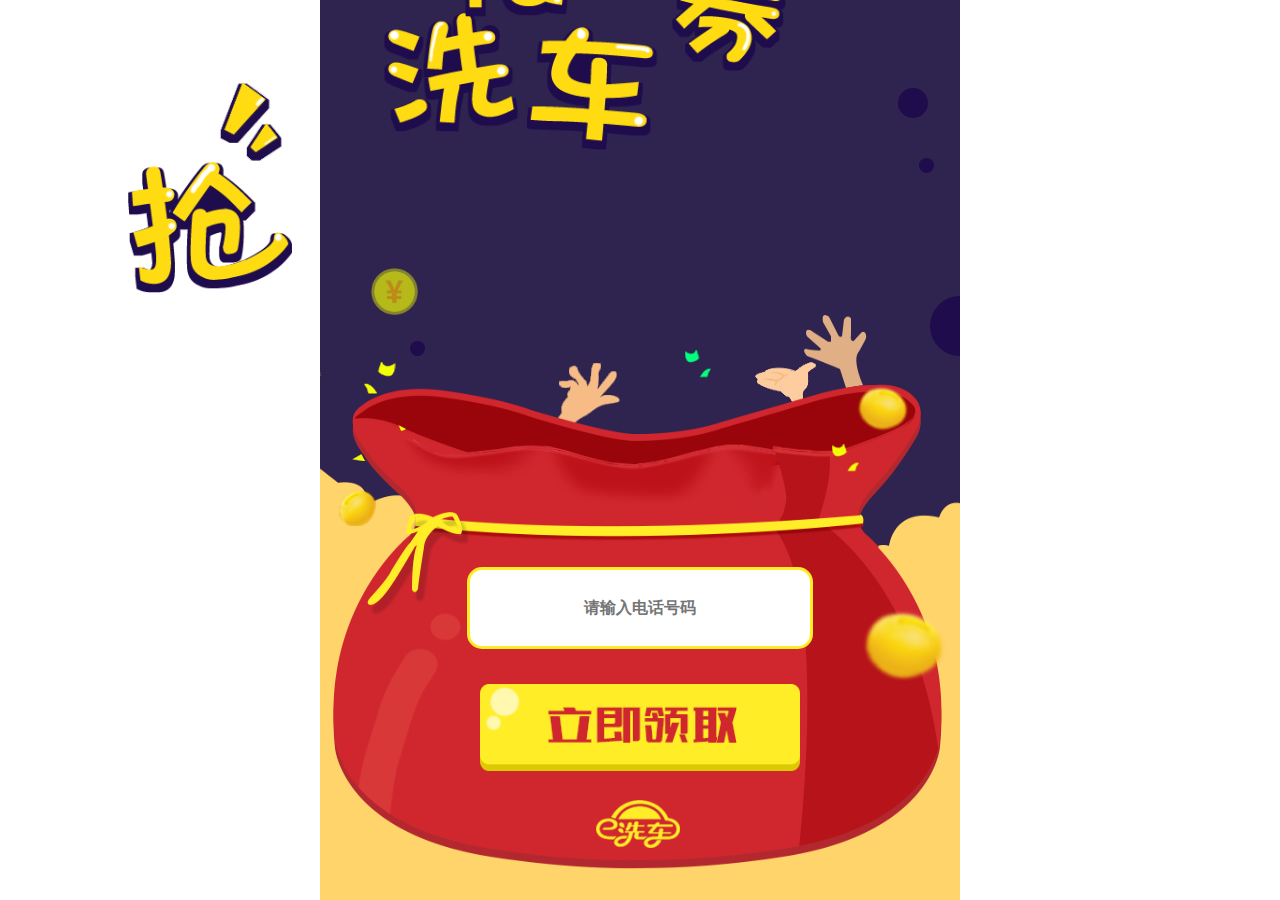
<file: 2015-5-8红包页面-v1/index.html>
<!DOCTYPE html>
<html style="height: 100%;">
<head>
	<meta charset="utf-8">
	<meta name="viewport" content="width=device-width,initial-scale=1, minimum-scale=1.0, maximum-scale=1, user-scalable=no,minimal-ui">
	<title></title>
	<link rel="stylesheet" type="text/css" href="css/master.css" />
	<script src="js/tween.js" ></script>
</head>
<body style="height: 100%;">
<div class="main">
		<div id="divSprite" class="sprite-wrapper">
			<img src="images/word-xi-img.png"    target="18" class="sprite-word-xi">
			<img src="images/word-che-img.png"   target="12" class="sprite-word-che">
			<img src="images/word-juan-img.png"  target="17" class="sprite-word-juan">
			<img src="images/word-xian-img.png"  target="56" class="sprite-word-xian">
			<img src="images/word-liang-img.png" target="56" class="sprite-word-liang">
			<img src="images/word-qiang-img.png" target="60" class="sprite-word-qiang">
			<img src="images/icon-img-qian.png"  class="sprite-word-qian-icon">
			
			<div class="icon-bk-radius-1"></div>
			<div class="icon-bk-radius-2"></div>
			<div class="icon-bk-radius-3"></div>
			<div class="icon-bk-radius-4"></div>
			<div class="icon-bk-radius-5"></div>
  </div>
		<div id="divMoney" class="money-wrapper">
			<img src="images/shelter-bj.png" class="money-img-shelter-bj">
			<img src="images/shelter-bj-qian.png" class="money-img-shelter-bj-qian">

			<img src="images/hua-icon-1.png" class="hua-icon-1">
			<img src="images/hua-icon-2.png" class="hua-icon-2">
			<img src="images/hua-icon-3.png" class="hua-icon-3">

			<img src="images/qianbao.png" target="13" class="img-qianbao pack">
			<img src="images/qianbao.png" target="22" class="img-qianbao-1 pack">
			<img src="images/qianbao.png" target="16" class="img-qianbao-2 pack">
			<img src="images/qianbao.png" target="17" class="img-qianbao-3 pack">
			<img src="images/money-02-icon.png" target="12" class="img-money-02-icon pack">
			<img src="images/money-01-icon.png" target="15" class="img-money-01-icon pack">
			<img src="images/money-01-icon.png" target="20" class="img-money-01-icon-1 pack">
			<img src="images/money-03-icon.png" target="20" class="img-money-03-icon pack">

			<img src="images/icon-img-dd1.png" class="icon-img-dd1">
			<img src="images/icon-img-dd4.png" class="icon-img-dd4">
			<img src="images/icon-img-dd5.png" class="icon-img-dd5">
			
			<div class="enter-input"><input type="tel" name="tel" value="" placeholder="请输入电话号码"></div>
			<div class="btn-input"><a href="#"><img alt="btn" src="images/lqhb-btn.png"></a></div>
		</div>
		<div id="divPrize" class="prize-wrapper">
			<img src="images/zjym-xf-hbj-img.png" class="money-img-zjym-xf-hbj-img">
			<img src="images/zjym-xf-qbj-img.png" class="money-img-zjym-xf-qbj-img">
			<div class="prize-main">
				<div class="prize-main-pop">
					<img src="images/zjym-xf-zj-bj-img.png" class="money-img-zjym-xf-zj-bj-img">
					<div class="h1"><span>20</span>元</div>
				</div>
			</div>
			<div class="get-text">恭喜你，抢到20元红包</div>
			<div class="explain-text">已放入您的e洗车账户,快分享给好友吧。</div>
			<div class="btn-input-xzExc"><a href="#"><img src="images/xzExc-btn.png"></a></div>
			
			<img src="images/icon-img-dd1.png" class="icon-img-dd1">
			<img src="images/icon-img-dd2.png" class="icon-img-dd2">
			<img src="images/icon-img-dd3.png" class="icon-img-dd3">
			
		</div>
</div>
</body>
<script type="text/javascript">
		var winWidth=window.innerWidth,winHeight=window.innerHeight;
		var divSprite=document.getElementById("divSprite");
		var spriteImgs=divSprite.getElementsByTagName("img");
		
		var divMoney=document.getElementById("divMoney");
		var packImgs=divMoney.getElementsByClassName("pack");
		window.onload=function(){
		
			var divSpritStyle=getComputedStyle(divSprite);
			var divMoneyStyle=getComputedStyle(divMoney);
			var divMoneyTop=divMoney.offsetTop;
			for(var i=0;i<spriteImgs.length-1;i++)
			{
				(function(i){	
					var time=i==5?1700:(i+1)*150;
					window.setTimeout(function(){
							var target=parseFloat(spriteImgs[i].attributes["target"].nodeValue)/100;
							if(i!=5)
							{
								animate(spriteImgs[i],{top:parseFloat(divSpritStyle["height"])*target},1000,["zfBounce","easeOut"],function(){
								});
							}
							else
							{
								animate(spriteImgs[i],{left:window.innerWidth*target},1500,["Elastic","easeOut"]);
							}
						},time);
				})(i);
			}
			
			for(var j=0;j<packImgs.length;j++)
			{
				(function(i){
					var time=Math.random()*1000+2200;
					var target=parseFloat(divMoneyStyle["height"])*parseFloat(packImgs[i].attributes["target"].nodeValue)/100;
					
					window.setTimeout(function(){
						animate(packImgs[i],{top:target},500,["zfLinear"]);
					
					},time);
				
				})(j);
				
			}
		}
		var aGetBonus=divMoney.getElementsByTagName("a")[0];
		var phoneNumber=document.getElementById("phoneNumber");
		divMoney.addEventListener("click",function(e){
			if(e.target.alt=="btn")
			{
				this.style["display"]="none";
				document.getElementById("divPrize").style.display="block"
				var prize=document.getElementsByClassName("prize-main-pop")[0];
				animate(prize,{top:0},500,["zfLinear"]);
			}
		
		});
</script>
</html>
</file>
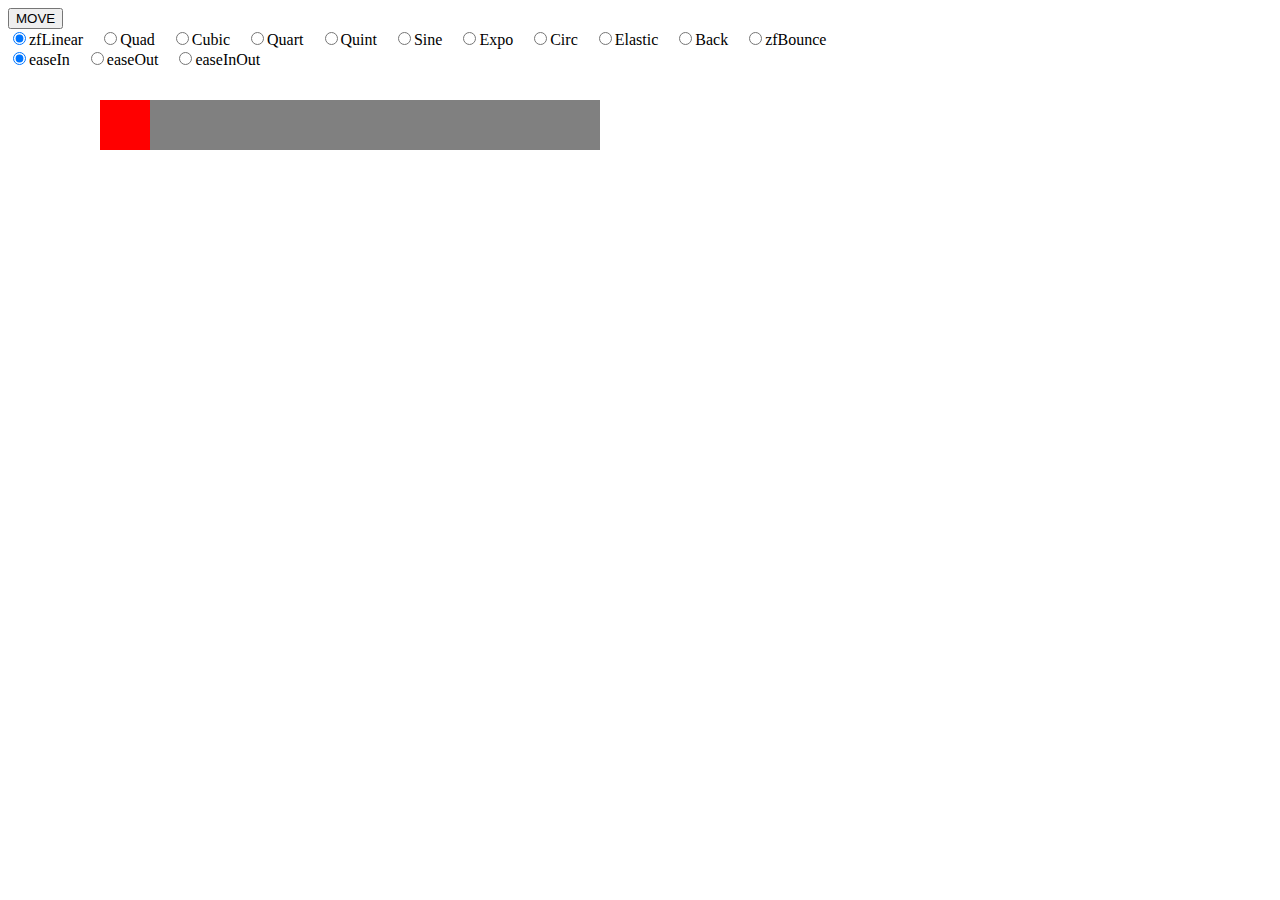
<file: tween动画/index.htm>
﻿<!DOCTYPE html>
<html>
<head>
    <meta charset="utf-8">
    <meta name="viewport" content="width=device-width,initial-scale=1,minimum-scale=1,maximum-scale=1,user-scalable=no" />
    <title>到</title>
    <script src="tween.js" type="text/javascript" charset="utf-8"></script>
	<style type="text/css">
		#div1{
			<!---webkit-animation:gogogo 0s infinite linear ;-->
		}
		@-webkit-keyframes gogogo {
			0%{			
				-webkit-transform: rotate(0deg);
			}
			25%{
				-webkit-transform: rotate(15deg);
			}
			50%{
				-webkit-transform: rotate(0deg);
			}
			75%{
				-webkit-transform: rotate(-15deg);
			}
			100%{
				-webkit-transform: rotate(0deg);
			}
		 
		 
		}
		 
		.loading{
		   border:5px solid black;
			border-radius:40px;
			width: 28px;
			height: 188px;
		   -webkit-animation:gogogo 2s infinite linear ;
			margin:100px;
		 
		}
	</style>
<body>
	<button id="btnMove"  value="MOVE"> MOVE</button>
	<div id="animateName">
		<input type="radio" name="aName" checked  value="zfLinear"/>zfLinear &nbsp;&nbsp;
		<input type="radio" name="aName"  value="Quad"/>Quad &nbsp;&nbsp;
		<input type="radio" name="aName"  value="Cubic"/>Cubic &nbsp;&nbsp;
		<input type="radio" name="aName"  value="Quart"/>Quart &nbsp;&nbsp;
		<input type="radio" name="aName"  value="Quint"/>Quint &nbsp;&nbsp;
		<input type="radio" name="aName"  value="Sine"/>Sine &nbsp;&nbsp;
		<input type="radio" name="aName"  value="Expo"/>Expo &nbsp;&nbsp;
		<input type="radio" name="aName"  value="Circ"/>Circ &nbsp;&nbsp;
		<input type="radio" name="aName"  value="Elastic"/>Elastic &nbsp;&nbsp;
		<input type="radio" name="aName"  value="Back"/>Back &nbsp;&nbsp;
		<input type="radio" name="aName"  value="zfBounce"/>zfBounce &nbsp;&nbsp;
	</div>
	<div id="animateType">
		<input type="radio" name="aType" checked value="easeIn"/>easeIn &nbsp;&nbsp;
		<input type="radio" name="aType"  value="easeOut"/>easeOut &nbsp;&nbsp;
		<input type="radio" name="aType"  value="easeInOut"/>easeInOut &nbsp;&nbsp;
	</div>
	<div id="div1" style="background:red;width:50px;height:50px;position:absolute;left:100px; top:100px;z-index:999"></div>
	<div id="div2" style="background:gray;width:500px;height:50px;position:absolute;left:100px; top:100px"></div>
</body>
	<script type="text/javascript">
	// zfLinear Quad Cubic Quart Quint Sine Expo Circ Elastic  Back zfBounce
		var div1=document.getElementById("div1");
		var btn=document.getElementById("btnMove");
		var aName=document.getElementsByName("aName");
		var aType=document.getElementsByName("aType");
		
		btn.addEventListener("click",function(){
			div1.style.left="100px";
			div1.style.top="100px";
			var aArr=[];
			for(var i=0;i<aName.length;i++)
			{	
				if(aName[i].checked)
				{
					aArr.push(aName[i].value);
					if(i!=0)
					{
						for(var j=0;j<aType.length;j++)
						{	
							if(aType[j].checked)
							{
								aArr.push(aType[j].value);
								break;
							}
						}
					}
					else
					{
						break;
					}
				}
			}
			console.log(aArr);
			animate(div1,{left:550,top:200},1500,aArr);
		},false);
    </script>
</html>
</file>
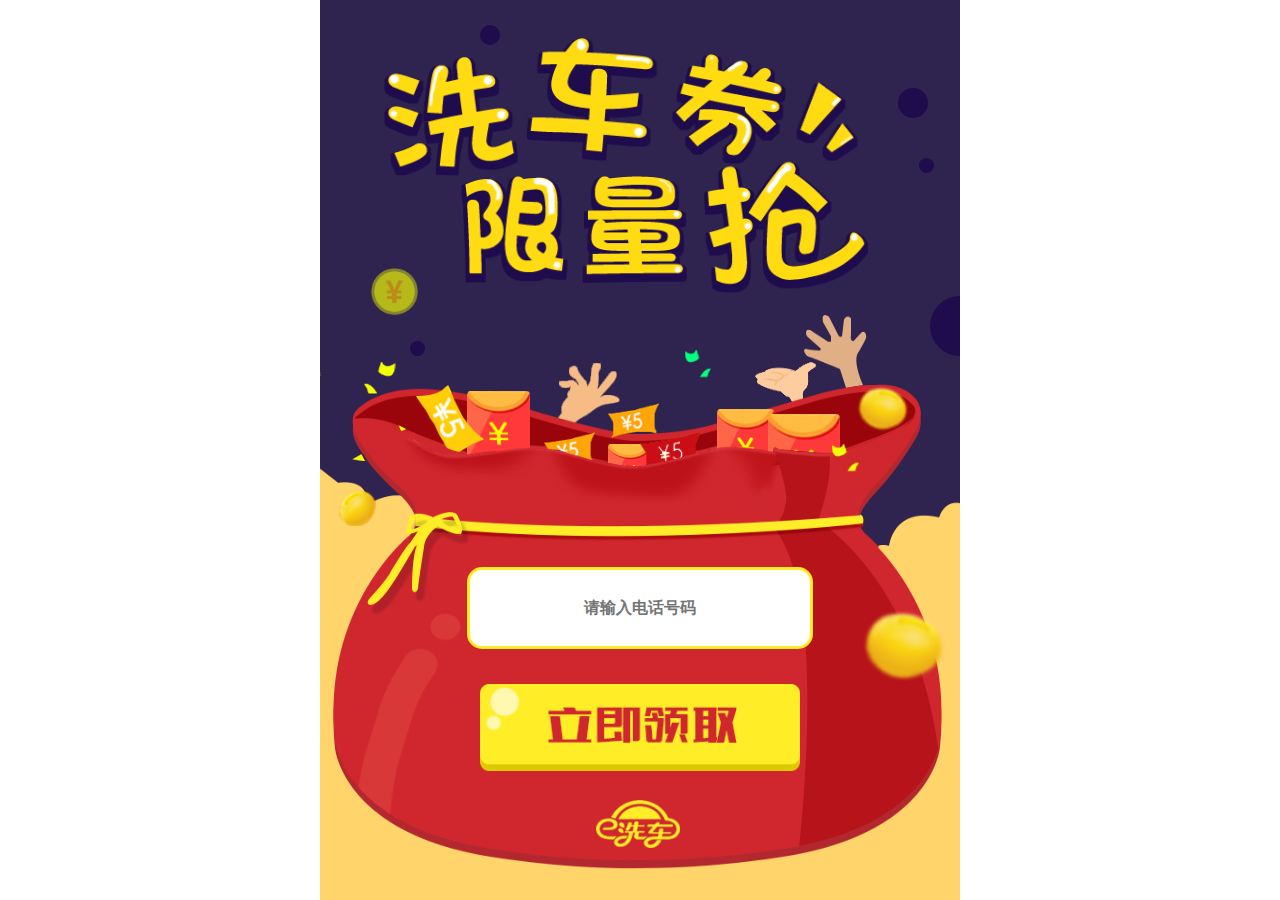
<file: 2015-5-8红包页面-v1/index1.html>
<!DOCTYPE html>
<html style="height: 100%;">
<head>
	<meta charset="utf-8">
	<meta name="viewport" content="width=device-width,initial-scale=1,minimum-scale=1,maximum-scale=1,user-scalable=no" />
	<title></title>
	<link rel="stylesheet" type="text/css" href="css/master1.css" />
	<script src="js/tween.js" ></script>
</head>
<body style="height: 100%;">
<div class="main">
		<div class="sprite-wrapper">
			<img src="images/word-xi-img.png"    target="18" class="sprite-word-xi">
			<img src="images/word-che-img.png"   target="12" class="sprite-word-che">
			<img src="images/word-juan-img.png"  target="17" class="sprite-word-juan">
			<img src="images/word-xian-img.png"  target="56" class="sprite-word-xian">
			<img src="images/word-liang-img.png" target="56" class="sprite-word-liang">
			<img src="images/word-qiang-img.png" target="60" class="sprite-word-qiang">
			<img src="images/icon-img-qian.png"  class="sprite-word-qian-icon">
			
			<div class="icon-bk-radius-1"></div>
			<div class="icon-bk-radius-2"></div>
			<div class="icon-bk-radius-3"></div>
			<div class="icon-bk-radius-4"></div>
			<div class="icon-bk-radius-5"></div>
  </div>
		<div class="money-wrapper">
			<img src="images/shelter-bj.png" class="money-img-shelter-bj">
			<img src="images/shelter-bj-qian.png" class="money-img-shelter-bj-qian">

			<img src="images/hua-icon-1.png" class="hua-icon-1">
			<img src="images/hua-icon-2.png" class="hua-icon-2">
			<img src="images/hua-icon-3.png" class="hua-icon-3">

			<img src="images/qianbao.png" class="img-qianbao">
			<img src="images/qianbao.png" class="img-qianbao-1">
			<img src="images/qianbao.png" class="img-qianbao-2">
			<img src="images/qianbao.png" class="img-qianbao-3">
			<img src="images/money-02-icon.png" class="img-money-02-icon">
			<img src="images/money-01-icon.png" class="img-money-01-icon">
			<img src="images/money-01-icon.png" class="img-money-01-icon-1">
			<img src="images/money-03-icon.png" class="img-money-03-icon">

			<img src="images/icon-img-dd1.png" class="icon-img-dd1">
			<img src="images/icon-img-dd4.png" class="icon-img-dd4">
			<img src="images/icon-img-dd5.png" class="icon-img-dd5">
			
			<div class="enter-input"><input type="tel" name="tel" value="" placeholder="请输入电话号码"></div>
			<div class="btn-input"><a href="#"><img src="images/lqhb-btn.png"></a></div>
		</div>
</div>
</body>
<script type="text/javascript">
		var winWidth=window.innerWidth,winHeight=window.innerHeight;
		var divSprite=document.getElementById("divSprite");
		var spriteImgs=divSprite.getElementsByTagName("img");
		
		var divMoney=document.getElementById("divMoney");
		var packImgs=divMoney.getElementsByClassName("pack");
		window.onload=function(){
		
			var divSpritStyle=getComputedStyle(divSprite);
			var divMoneyStyle=getComputedStyle(divMoney);
			var divMoneyTop=divMoney.offsetTop;
			for(var i=0;i<spriteImgs.length-1;i++)
			{
				(function(i){	
					var time=i==2?1700:(i+1)*150;
					window.setTimeout(function(){
							var target=parseFloat(spriteImgs[i].attributes["target"].nodeValue)/100;
							if(i!=2)
							{
								animate(spriteImgs[i],{top:parseFloat(divSpritStyle["height"])*target},1000,["zfBounce","easeOut"],function(){
								});
							}
							else
							{
								animate(spriteImgs[i],{left:parseFloat(divSpritStyle["height"])*target},1500,["Elastic","easeOut"]);
							}
						},time);
				})(i);
			}
			
			for(var j=0;j<packImgs.length;j++)
			{
				(function(i){
					var time=Math.random()*2000+2200;
					var target=parseFloat(divMoneyStyle["height"])*parseFloat(packImgs[i].attributes["target"].nodeValue)/100;
					
					window.setTimeout(function(){
						animate(packImgs[i],{top:target},500,["zfLinear"]);
					
					},time);
				
				})(j);
				
			}
		}
		var aGetBonus=divMoney.getElementsByTagName("a")[0];
		var phoneNumber=document.getElementById("phoneNumber");
		aGetBonus.addEventListener("click",function(e){
			alert(phoneNumber.value);
		
		});
</script>
</html>
</file>
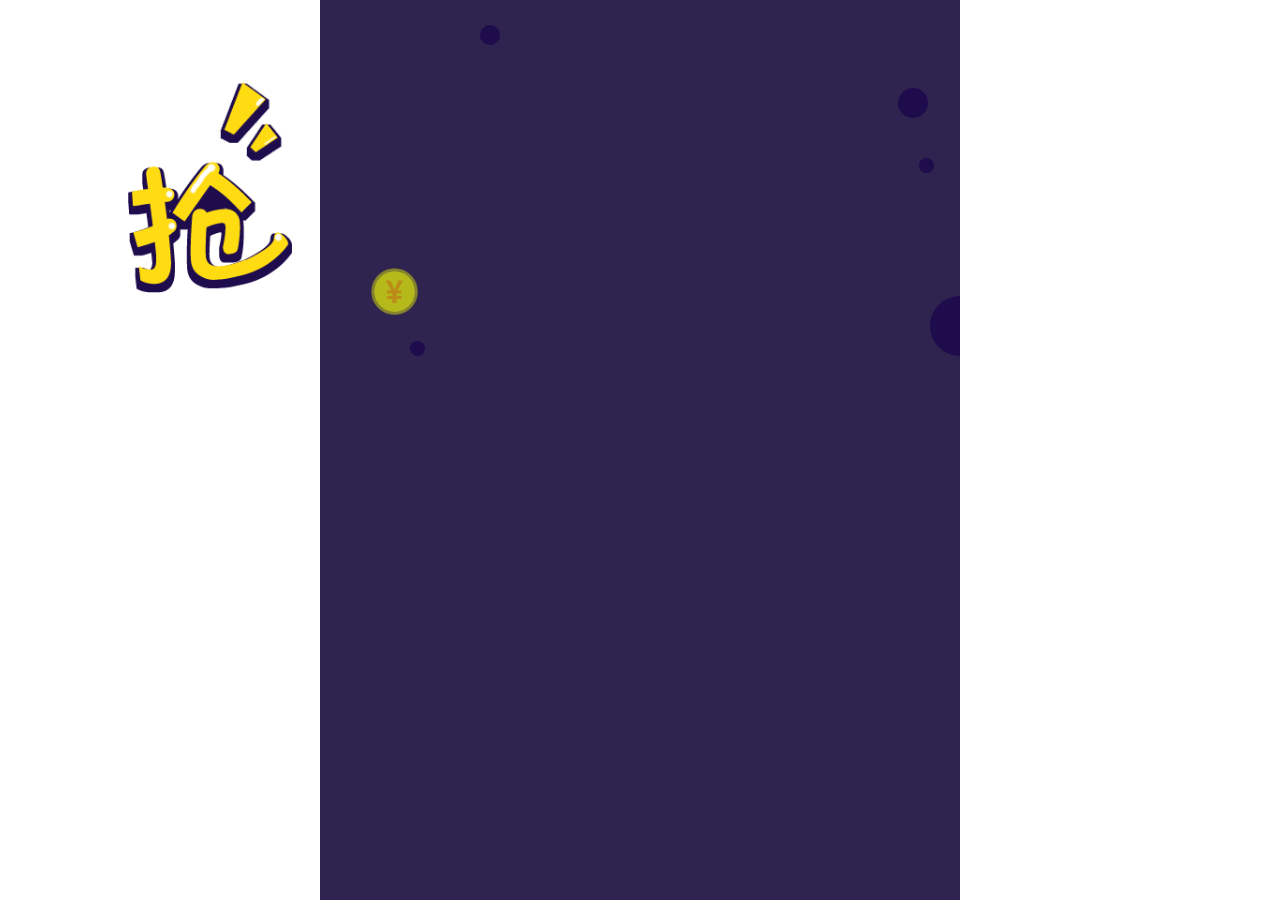
<file: 2015-5-8红包页面-v1/lqhb.html>
<!DOCTYPE html>
<html style="height: 100%;">
<head>
	<meta charset="utf-8">
	<meta name="viewport" content="width=device-width,initial-scale=1,minimum-scale=1,maximum-scale=1,user-scalable=no" />
	<title></title>
	<link rel="stylesheet" type="text/css" href="css/master.css" />
</head>
<body style="height: 100%;">
<div class="main">
		<div class="sprite-wrapper">
			<img src="images/word-xi-img.png" class="sprite-word-xi">
			<img src="images/word-che-img.png" class="sprite-word-che">
			
			<img src="images/word-juan-img.png" class="sprite-word-juan">
			<img src="images/word-xian-img.png" class="sprite-word-xian">
			<img src="images/word-liang-img.png" class="sprite-word-liang">
			<img src="images/word-qiang-img.png" class="sprite-word-qiang">
			<img src="images/icon-img-qian.png" class="sprite-word-qian-icon">

			<div class="icon-bk-radius-1"></div>
			<div class="icon-bk-radius-2"></div>
			<div class="icon-bk-radius-3"></div>
			<div class="icon-bk-radius-4"></div>
			<div class="icon-bk-radius-5"></div>
		</div>
		<div class="prize-wrapper">
			<img src="images/zjym-xf-hbj-img.png" class="money-img-zjym-xf-hbj-img">
			<img src="images/zjym-xf-qbj-img.png" class="money-img-zjym-xf-qbj-img">
			<div class="prize-main">
				<div class="prize-main-pop">
					<img src="images/zjym-xf-zj-bj-img.png" class="money-img-zjym-xf-zj-bj-img">
					<div class="h1"><span>20</span>元</div>
				</div>
			</div>
			<div class="get-text">恭喜你，抢到20元红包</div>
			<div class="explain-text">已放入您的e洗车账户,快分享给好友吧。</div>
			<div class="btn-input-xzExc"><a href="#"><img src="images/xzExc-btn.png"></a></div>
			
			<img src="images/icon-img-dd1.png" class="icon-img-dd1">
			<img src="images/icon-img-dd2.png" class="icon-img-dd2">
			<img src="images/icon-img-dd3.png" class="icon-img-dd3">
			
		</div>
</div>
</body>
</html>
</file>
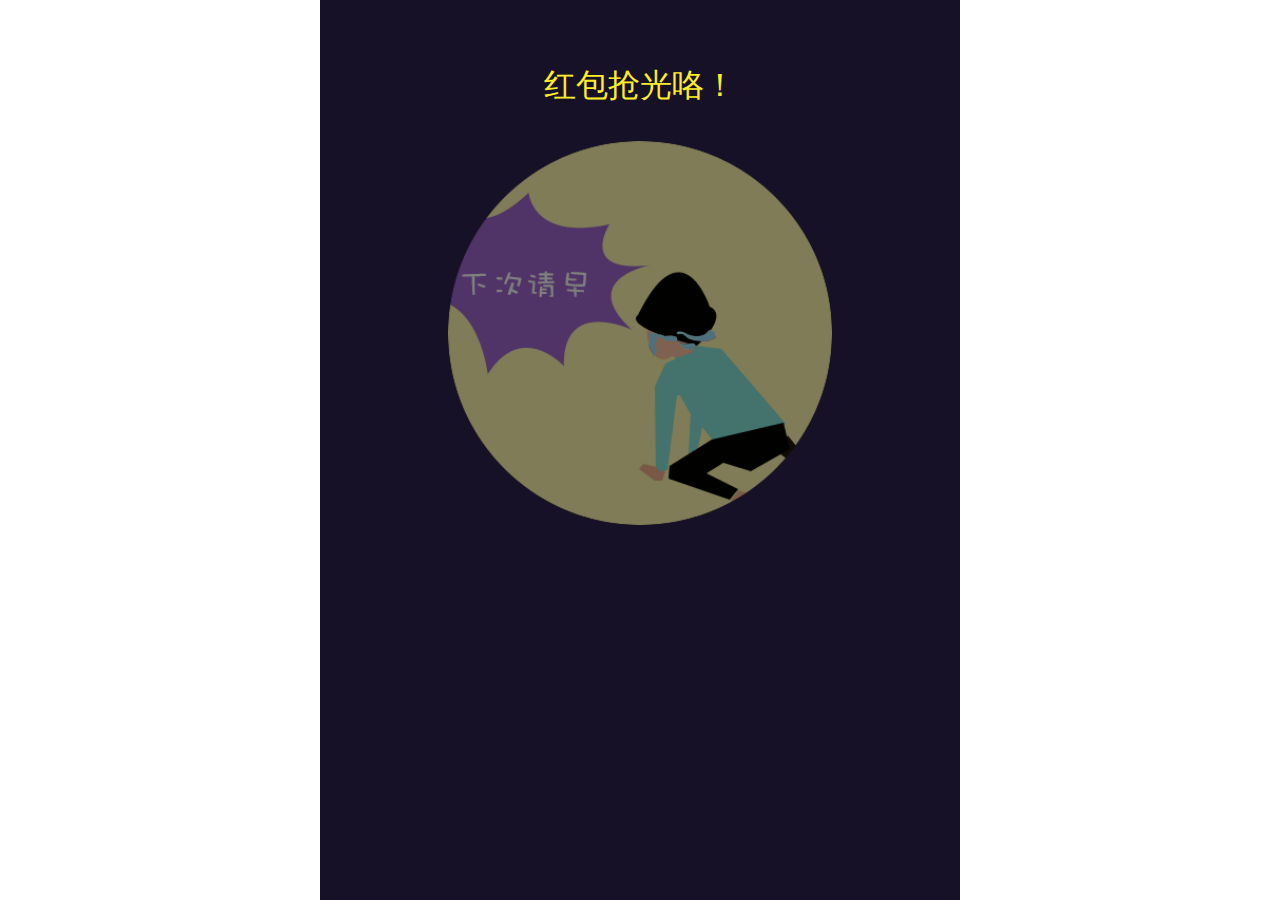
<file: 2015-5-8红包页面-v1/over.html>
<!DOCTYPE html>
<html style="height: 100%;">
<head>
	<meta charset="utf-8">
	<meta name="viewport" content="width=device-width,initial-scale=1,minimum-scale=1,maximum-scale=1,user-scalable=no" />
	<title></title>
	<link rel="stylesheet" type="text/css" href="css/master.css" />
</head>
<body style="height: 100%;">
<div class="main" style=" background:#171127;">
	<div class="ylg-hb-text">红包抢光咯！</div>
	<div class="ylg-hb-img-2"></div>
</div>
</body>
</html>
</file>
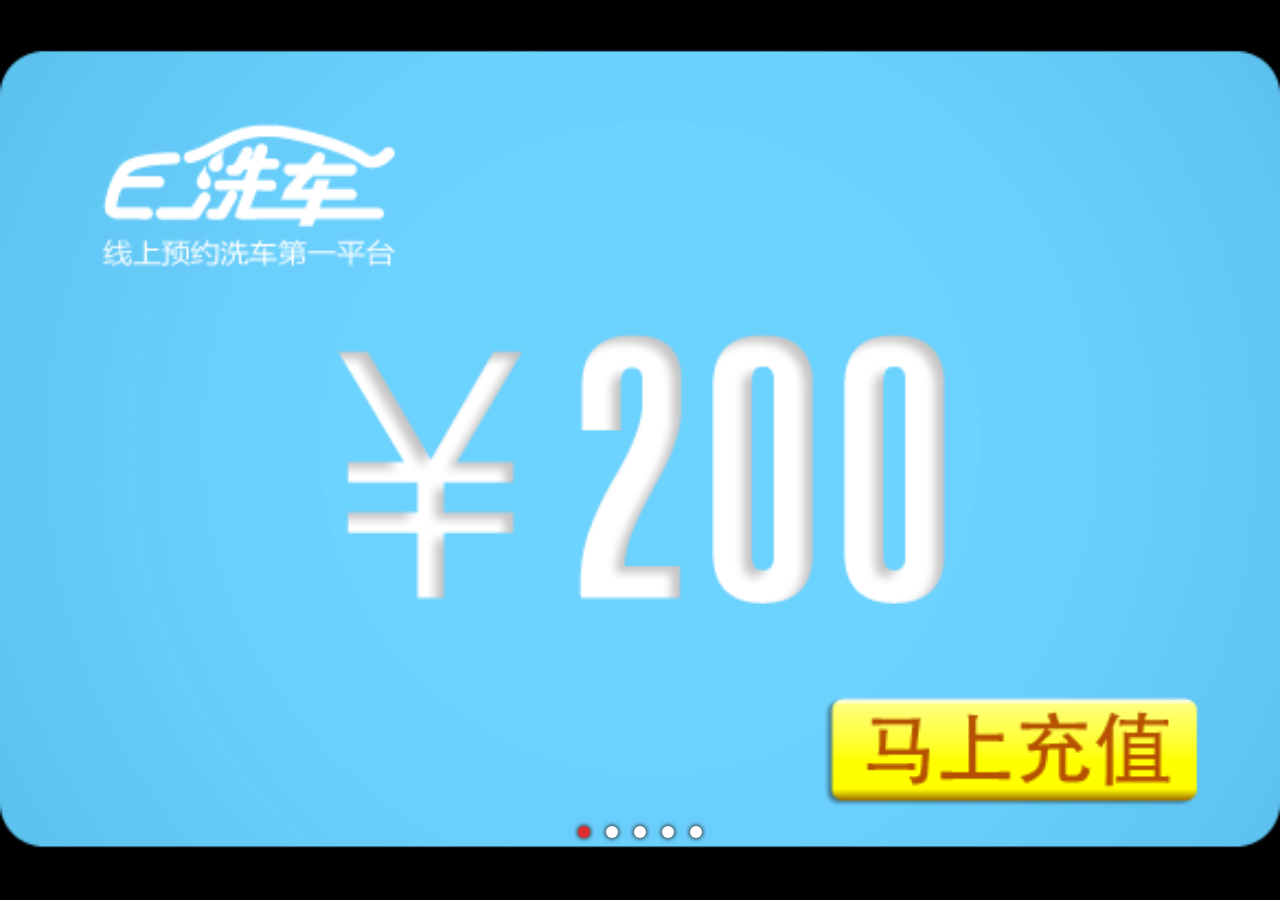
<file: slide/dmtp - 副本.htm>
﻿<!DOCTYPE html>
<html>
	<head>
		<meta charset="utf-8">
		<meta name="viewport" content="width=device-width,initial-scale=1,minimum-scale=1,maximum-scale=1,user-scalable=no" />
		<title>店面简图</title>
		<link rel="stylesheet" type="text/css" href="slide.css">
	</head>

	<body>
		<!--<div class="slide" id="hotSlide">
			<div class="slide-main" id="mainContent">
				<div class="slide-img">
					<img src="images/1.png" />
				</div>
				<div class="slide-img">
					<img src="images/2.png" />
				</div>
				<div class="slide-img">
					<img src="images/3.png" />
				</div>
				<div class="slide-img">
					<img src="images/4.png" />
				</div>

			</div>
			<div id="get-item">
				<a class="cur" href="javascript:;"></a><a
					href="javascript:;"></a> <a
					href="javascript:;"></a> <a  href="javascript:;"></a>
			</div>
		</div>
		-->
	</body>
	<script type="text/javascript" charset="utf-8" src="slide.js" ></script>
	<script type="text/javascript" charset="utf-8">
		var imgUrl=["images/1.png","images/2.png","images/3.png","images/4.png","images/5.jpg"];
		hotSlide.newClass(imgUrl);//添加参数后会自动生成DOM节点，不输入参数则需要手写html代码
		document.body.addEventListener("click",function(){alert("body");});
	</script>
</html>
</file>
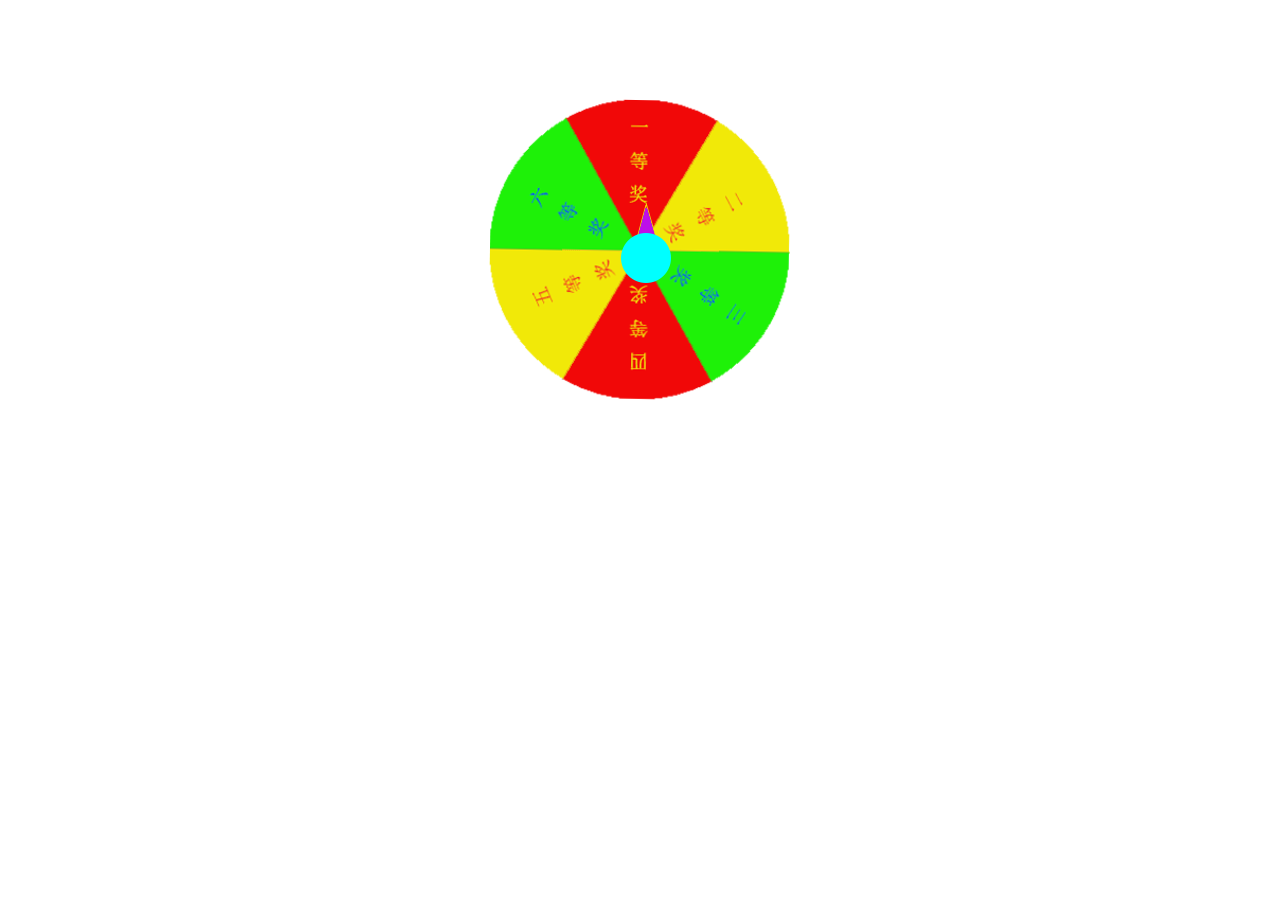
<file: turnTableDemo/demo1.html>
﻿<!DOCTYPE html>
<html>
<head>
    <meta charset="utf-8">
    <meta name="viewport" content="width=device-width,initial-scale=1,minimum-scale=1,maximum-scale=1,user-scalable=no" />
    <title>抽奖页面1</title>
	<link rel="stylesheet" type="text/css" href="turnTable.css" />
</head>
<body>
	
	<div id="divZp" >
	<!--	<div id="divZ" style="width:40px;height:40px;background:url(table_pointer.png)no-repeat;">	</div>-->
		<a href="javascript:;" ></a>
		<img  src="table6.png" alt=" " />
	</div>
		
</body>
	<script src="turnTable.js" ></script>
	<script>
		var chanceArr=[1,2,3,4,10,80];  // 区域中奖概率百分比。(此时值表达的含义为：六个区域，第一个区域1%，第二个区域%2。。。第6个区域80%)
		var offset=30;					// 转盘便宜量(此时值表达的含义为：将转盘旋转30°，第一区域左边线与12点位置重合)
		function callback(index){		// 回调函数，参数为转盘停止后的区域，默认从1开始。
			alert(index+1+"等奖");
		}
		turnTable.newClass(chanceArr,offset,callback);
	</script>
</html>
</file>
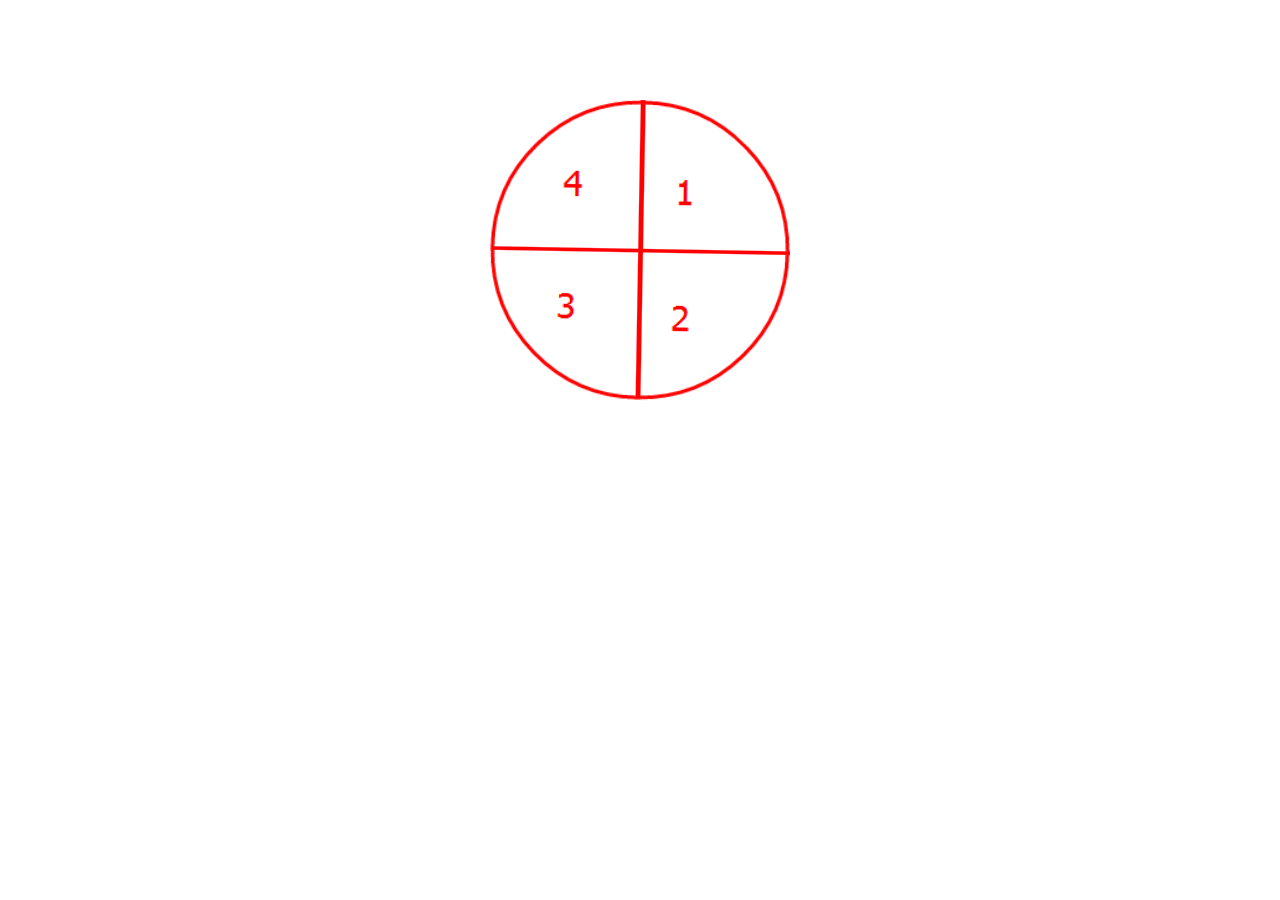
<file: turnTableDemo/demo2.htm>
﻿<!DOCTYPE html>
<html>
<head>
    <meta charset="utf-8">
    <meta name="viewport" content="width=device-width,initial-scale=1,minimum-scale=1,maximum-scale=1,user-scalable=no" />
    <title>抽奖页面2</title>
	<link rel="stylesheet" type="text/css" href="turnTable.css" />
</head>
<body>
	
	<div id="divZp" >
		<img  src="table4.png" alt=" " />
	</div>
	
</body>
	<script src="turnTable.js" ></script>
	<script>
		var chanceArr=[1,4,5,90];  		// 设置区域模块与区域中奖概率百分比。(此时值表达的含义为：六个区域，选中第一个区域概率为1%，选中第二个区域%4。。。选中第4个区域90%)
		var offset=0;					// 转盘便宜量(此时值表达的含义为：将转盘旋转0°，第一区域左边线与12点位置重合)
		function callback(index){		// 回调函数，参数为转盘停止后的区域，默认从1开始。
			alert("选中第"+(index+1)+"区域");
		}
		turnTable.newClass(chanceArr,offset,callback);
	</script>
</html>
</file>
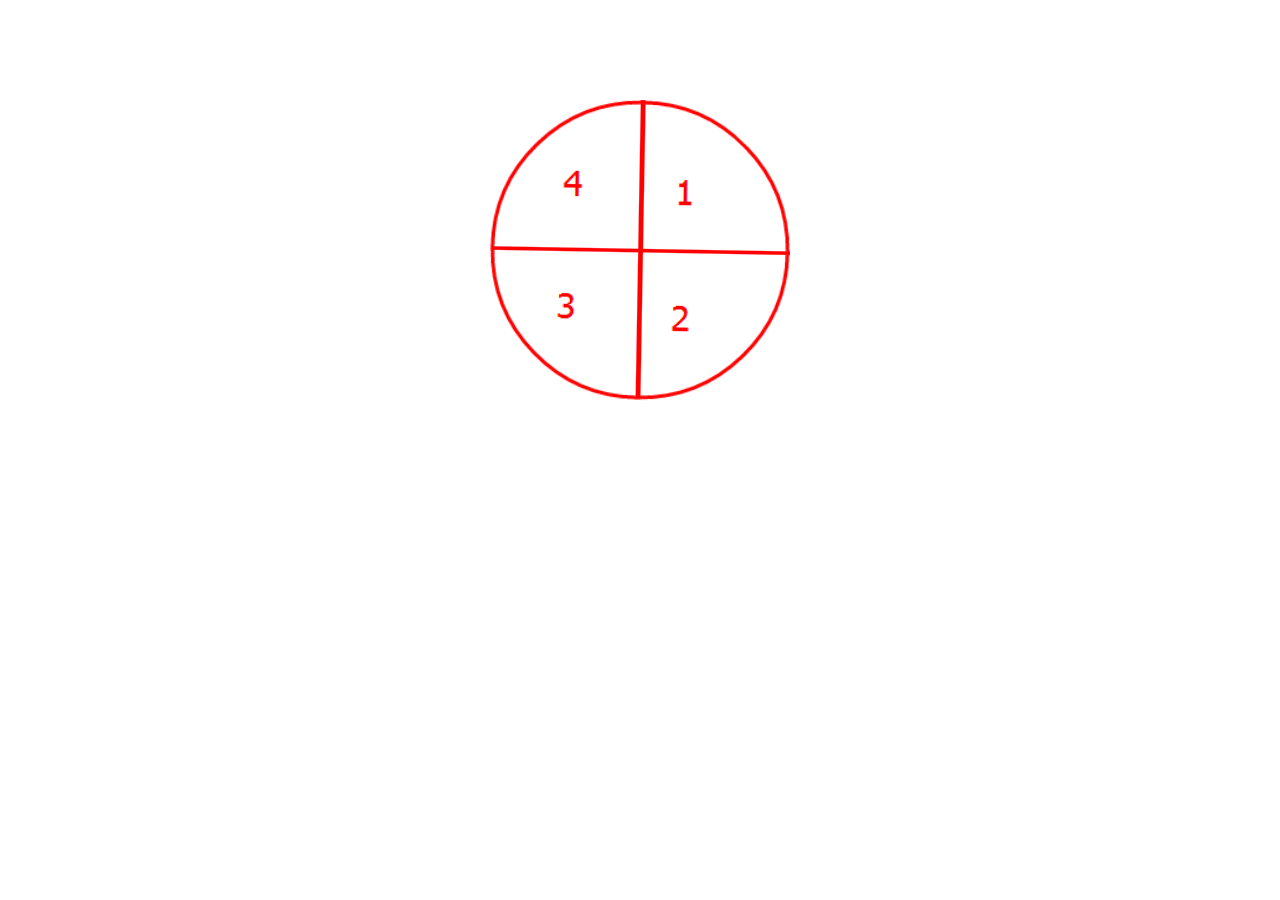
<file: 抽奖/demo2.htm>
﻿<!DOCTYPE html>
<html>
<head>
    <meta charset="utf-8">
    <meta name="viewport" content="width=device-width,initial-scale=1,minimum-scale=1,maximum-scale=1,user-scalable=no" />
    <title>抽奖页面2</title>
	<link rel="stylesheet" type="text/css" href="turnTable.css" />
</head>
<body>
	
	<div id="divZp" >
		<img  src="table4.png" alt=" " />
	</div>
	
</body>
	<script src="turnTable.js" ></script>
	<script>
		var chanceArr=[1,4,5,90];  		// 设置区域模块与各区域中奖概率百分比。(此时值表达的含义为：六个区域，选中第一个区域概率为1%，选中第二个区域%4。。。选中第4个区域90%)
		var offset=0;					// 转盘便宜量(此时值表达的含义为：将转盘旋转0°，第一区域左边线与12点位置重合)
		function callback(index){		// 回调函数，参数为转盘停止后的区域，默认从1开始。
			alert("选中第"+(index+1)+"区域");
		}
		turnTable.newClass(chanceArr,offset,callback);
	</script>
</html>
</file>
<file: 2015-5-8红包页面-v1/css/master.css>
*{margin:0; padding:0;}
body{-webkit-user-select: none; font-family:'微软雅黑';}
.main{width: 100%; min-width: 304px; max-width: 640px; height: 100%; margin: auto; background: #2f234f; display: block;}
.sprite-wrapper{width:100%;height:35%; position:relative;}
.sprite-word-xi{position: absolute;top: -38%;height: 38%;left:10%;display: block;z-index:5;}
.sprite-word-che{position: absolute;top:-39%;height: 39%;left:32%;display: block;z-index:5;}
.sprite-word-juan{position: absolute;top:-35%;height:35%;left:55%;display: block;z-index:5;}
.sprite-word-xian{position: absolute;top: -34%;height: 34%;left:22%;display: block;z-index:5;}
.sprite-word-liang{position: absolute;top: -34%;height: 34%;left:41%;display: block;z-index:5;}
.sprite-word-qiang{position: absolute;top: 26%;height: 67%;left:-30%;display: block;z-index:5;}
.sprite-word-qian-icon{position: absolute;bottom: 0%;height: 15%;left:8%;display: block;z-index:7;}
/*背景圆点*/
.icon-bk-radius-1{position: absolute;top: 8%;left: 25%;-webkit-border-radius: 50%;width:20px;height:20px;background: #1e0c4d; z-index:2;}
.icon-bk-radius-2{position: absolute;top: 28%;right: 5%;-webkit-border-radius: 50%;width:30px;height:30px;background: #1e0c4d; z-index:2;}
.icon-bk-radius-3{position: absolute;top: 50%;right: 4%;-webkit-border-radius: 50%;width:15px;height:15px;background: #1e0c4d; z-index:2;}
.icon-bk-radius-4{position: absolute;bottom:-13%;left: 14%;-webkit-border-radius: 50%;width:15px;height:15px;background: #1e0c4d; z-index:2;}
.icon-bk-radius-5{position: absolute;bottom:-13%;right: 0%;-webkit-border-radius: 60px 0 0 60px;width:30px;height:60px;background: #1e0c4d; z-index:2;}
.money-wrapper{width:100%;height:65%; position:relative;}
.money-img-shelter-bj{position: absolute;bottom: 0%; width:100%;height: 100%;left:0%;display: block; z-index:1;}
.money-img-shelter-bj-qian{position: absolute;bottom: 0%; width:100%;height: 90%;left:0%;display: block; z-index:39;}
.hua-icon-1{position: absolute;top: 8%; height:17%;left:5%;display: block; z-index:40;}
.hua-icon-2{position: absolute;top: 6%; height:5%;left:57%;display: block; z-index:40;}
.hua-icon-3{position: absolute;top: 22%; height:5%;left:80%;display: block; z-index:40;}
.img-qianbao{position: absolute;top: 13%; height:13%;left:23%;display: block; z-index:21;}
.img-qianbao-1{position: absolute;top: 22%; height:9%;left:45%;display: block; z-index:21;}
.img-qianbao-2{position: absolute;top: 16%; height:12%;left:62%;display: block; z-index:21;}
.img-qianbao-3{position: absolute;top: 17%; height:15%;left:70%;display: block; z-index:21;}
.img-money-02-icon{position: absolute;top:12%; height:13%;left:15%;display: block; z-index:22;}
.img-money-01-icon{position: absolute;top:15%; height:6%;left:45%;display: block; z-index:22;}
.img-money-01-icon-1{position: absolute;top:20%; height:6%;left:35%;display: block; z-index:22;}
.img-money-03-icon{position: absolute;top:20%; height:7%;left:50%;display: block; z-index:22;}
.pack{top:-70%;}
.icon-img-dd1{position: absolute;top:30%; height:6%;left:3%;display: block; z-index:41;}
.icon-img-dd4{position: absolute;top:12%; height:8%;right:8%;display: block; z-index:41;}
.icon-img-dd5{position: absolute;top:50%; height:13%;right:2%;display: block; z-index:41;}
.enter-input{position: absolute;top: 43%; width:100%; height:13%;left:0%;display: block; z-index:50; display:block; text-align:center;}
.enter-input input{margin:auto; padding:0; width:53%; height:100%; line-height:100%; border:3px solid #ffed27;outline:none;-webkit-border-radius:15px; background:#fff; font-size:1em; font-weight:bold; color:#999; text-align:center;}
.btn-input{position: absolute;top: 63%; width:100%; height:15%;left:0%;display: block; z-index:50; display:block; text-align:center;}
.btn-input img{height:100%;}
/*恭喜你中奖*/
.prize-wrapper{display:none;width:100%;height:65%; position:relative;}
.money-img-zjym-xf-hbj-img{position: absolute;bottom: 3%; width:95%;height: 100%;left:2%;display: block; z-index:1;}
.money-img-zjym-xf-qbj-img{position: absolute;bottom:3%; width:88.5%;height: 61.5%;left:6%;display: block; z-index:39;}
.prize-main{position: absolute;top:6%; width:94%;height:94%;left:6%;display: block; z-index:10;}
.prize-main-pop{position:relative; width:100%; height:100%;top:45%;}
.prize-main-pop .money-img-zjym-xf-zj-bj-img{width:90%; position:absolute; top:0%;}
.prize-main-pop .h1{position:absolute; top:8%; z-index:11; width:100%; text-align:center; font-size:2em;color:#b7131b; font-family:Arial, Helvetica, sans-serif;}
.prize-main-pop .h1 span{font-size:3em; color:#b7131b; font-family:Arial, Helvetica, sans-serif; margin-right:5px;}
.get-text{position:absolute; top:55%; z-index:40; width:100%; text-align:center; font-size:1.5em; color:#ffed27;}
.explain-text{position:absolute; top:65%; z-index:40; width:100%; text-align:center; font-size:0.8em; color:#fff;}
.btn-input-xzExc{position: absolute;top: 75%; width:100%; height:15%;left:0%;display: block; z-index:50; display:block; text-align:center;}
.btn-input-xzExc img{height:100%;}
.prize-wrapper .icon-img-dd1{position: absolute;top:30%; height:6%;left:5%;display: block; z-index:41;}
.prize-wrapper .icon-img-dd2{position: absolute;top:25%; height:5%;right:5%;display: block; z-index:41;}
.prize-wrapper .icon-img-dd3{position: absolute;top:40%; height:13%;right:7%;display: block; z-index:41;}
/*已经领过红包*/
.ylg-hb-text{width:100%; font-size:2em; text-align:center; color:#ffed27;padding-top:10%;}
.ylg-hb-img-1{width:100%; height:50%;background-image: url(../images/img-1.png);background-repeat: no-repeat;background-position: center center;display: block; background-size:60%;}
.btn-input-fxghy{width:100%; height:10%;display: block; z-index:50; display:block; text-align:center;}
.btn-input-fxghy img{height:100%;}
/*活动结束*/
.ylg-hb-img-2{width:100%; height:50%;background-image: url(../images/img-2.png);background-repeat: no-repeat;background-position: center center;display: block; background-size:60%;}
</file>
<file: 2015-5-8红包页面-v1/css/master1.css>
*{margin:0; padding:0;}
body{-webkit-user-select: none; font-family:'微软雅黑';}
.main{width: 100%; min-width: 304px; max-width: 640px; height: 100%; margin: auto; background: #2f234f; display: block;}
.sprite-wrapper{width:100%;height:35%; position:relative;}
.sprite-word-xi{position: absolute;top: 18%;height: 38%;left:10%;display: block;z-index:5;}
.sprite-word-che{position: absolute;top: 12%;height: 39%;left:32%;display: block;z-index:5;}
.sprite-word-juan{position: absolute;top:17%;height:35%;left:55%;display: block;z-index:5;}
.sprite-word-xian{position: absolute;top: 56%;height: 34%;left:22%;display: block;z-index:5;}
.sprite-word-liang{position: absolute;top: 56%;height: 34%;left:41%;display: block;z-index:5;}
.sprite-word-qiang{position: absolute;top: 26%;height: 67%;left:60%;display: block;z-index:5;}
.sprite-word-qian-icon{position: absolute;bottom: 0%;height: 15%;left:8%;display: block;z-index:7;}
/*背景圆点*/
.icon-bk-radius-1{position: absolute;top: 8%;left: 25%;-webkit-border-radius: 50%;width:20px;height:20px;background: #1e0c4d; z-index:2;}
.icon-bk-radius-2{position: absolute;top: 28%;right: 5%;-webkit-border-radius: 50%;width:30px;height:30px;background: #1e0c4d; z-index:2;}
.icon-bk-radius-3{position: absolute;top: 50%;right: 4%;-webkit-border-radius: 50%;width:15px;height:15px;background: #1e0c4d; z-index:2;}
.icon-bk-radius-4{position: absolute;bottom:-13%;left: 14%;-webkit-border-radius: 50%;width:15px;height:15px;background: #1e0c4d; z-index:2;}
.icon-bk-radius-5{position: absolute;bottom:-13%;right: 0%;-webkit-border-radius: 60px 0 0 60px;width:30px;height:60px;background: #1e0c4d; z-index:2;}
.money-wrapper{width:100%;height:65%; position:relative;}
.money-img-shelter-bj{position: absolute;bottom: 0%; width:100%;height: 100%;left:0%;display: block; z-index:1;}
.money-img-shelter-bj-qian{position: absolute;bottom: 0%; width:100%;height: 90%;left:0%;display: block; z-index:39;}
.hua-icon-1{position: absolute;top: 8%; height:17%;left:5%;display: block; z-index:40;}
.hua-icon-2{position: absolute;top: 6%; height:5%;left:57%;display: block; z-index:40;}
.hua-icon-3{position: absolute;top: 22%; height:5%;left:80%;display: block; z-index:40;}
.img-qianbao{position: absolute;top: 13%; height:13%;left:23%;display: block; z-index:21;}
.img-qianbao-1{position: absolute;top: 22%; height:9%;left:45%;display: block; z-index:21;}
.img-qianbao-2{position: absolute;top: 16%; height:12%;left:62%;display: block; z-index:21;}
.img-qianbao-3{position: absolute;top: 17%; height:15%;left:70%;display: block; z-index:21;}
.img-money-02-icon{position: absolute;top:12%; height:13%;left:15%;display: block; z-index:22;}
.img-money-01-icon{position: absolute;top:15%; height:6%;left:45%;display: block; z-index:22;}
.img-money-01-icon-1{position: absolute;top:20%; height:6%;left:35%;display: block; z-index:22;}
.img-money-03-icon{position: absolute;top:20%; height:7%;left:50%;display: block; z-index:22;}
.icon-img-dd1{position: absolute;top:30%; height:6%;left:3%;display: block; z-index:41;}
.icon-img-dd4{position: absolute;top:12%; height:8%;right:8%;display: block; z-index:41;}
.icon-img-dd5{position: absolute;top:50%; height:13%;right:2%;display: block; z-index:41;}
.enter-input{position: absolute;top: 43%; width:100%; height:13%;left:0%;display: block; z-index:50; display:block; text-align:center;}
.enter-input input{margin:auto; padding:0; width:53%; height:100%; line-height:100%; border:3px solid #ffed27;outline:none;-webkit-border-radius:15px; background:#fff; font-size:1em; font-weight:bold; color:#999; text-align:center;}
.btn-input{position: absolute;top: 63%; width:100%; height:15%;left:0%;display: block; z-index:50; display:block; text-align:center;}
.btn-input img{height:100%;}
/*恭喜你中奖*/
.prize-wrapper{width:100%;height:65%; position:relative;}
.money-img-zjym-xf-hbj-img{position: absolute;bottom: 3%; width:95%;height: 100%;left:2%;display: block; z-index:1;}
.money-img-zjym-xf-qbj-img{position: absolute;bottom:3%; width:88.5%;height: 61.5%;left:6%;display: block; z-index:39;}
.prize-main{position: absolute;top:6%; width:94%;height:94%;left:6%;display: block; z-index:10;}
.prize-main-pop{position:relative; width:100%; height:100%;}
.prize-main-pop .money-img-zjym-xf-zj-bj-img{width:90%; position:absolute; top:0%;}
.prize-main-pop .h1{position:absolute; top:5%; z-index:11; width:100%; text-align:center; font-size:2em;color:#b7131b; font-family:Arial, Helvetica, sans-serif;}
.prize-main-pop .h1 span{font-size:3em; color:#b7131b; font-family:Arial, Helvetica, sans-serif; margin-right:5px;}
.get-text{position:absolute; top:55%; z-index:40; width:100%; text-align:center; font-size:1.5em; color:#ffed27;}
.explain-text{position:absolute; top:65%; z-index:40; width:100%; text-align:center; font-size:0.8em; color:#fff;}
.btn-input-xzExc{position: absolute;top: 75%; width:100%; height:15%;left:0%;display: block; z-index:50; display:block; text-align:center;}
.btn-input-xzExc img{height:100%;}
.prize-wrapper .icon-img-dd1{position: absolute;top:30%; height:6%;left:5%;display: block; z-index:41;}
.prize-wrapper .icon-img-dd2{position: absolute;top:25%; height:5%;right:5%;display: block; z-index:41;}
.prize-wrapper .icon-img-dd3{position: absolute;top:40%; height:13%;right:7%;display: block; z-index:41;}
/*已经领过红包*/
.ylg-hb-text{width:100%; font-size:2em; text-align:center; color:#ffed27;padding-top:10%;}
.ylg-hb-img-1{width:100%; height:50%;background-image: url(../images/img-1.png);background-repeat: no-repeat;background-position: center center;display: block; background-size:60%;}
.btn-input-fxghy{width:100%; height:10%;display: block; z-index:50; display:block; text-align:center;}
.btn-input-fxghy img{height:100%;}
/*活动结束*/
.ylg-hb-img-2{width:100%; height:50%;background-image: url(../images/img-2.png);background-repeat: no-repeat;background-position: center center;display: block; background-size:60%;}
</file>
<file: slide/slide.css>
body,div,span,img,a{margin:0;padding:0;outline: none;border:none;}
body,html{min-height:100%;background:black;}
.slide{width:100%;height:200px;overflow: hidden;position:relative;}
.slide-main,.slide-img{height:200px;}
.slide-img.animation{ }
.slide-img{float: left}
.slide-main img {width:100%;vertical-align: top;}
#get-item{ width:100%;height:12px;bottom:15px;left:0;position: absolute;z-index: 111;text-align: center;}
#get-item a{display:inline-block;box-shadow:0 0 4px 1px #333;width:12px;height: 12px;margin:0 8px;border-radius:100%;background-color: #fff;}
#get-item a.cur{background:#df3031 }
</file>
<file: turnTableDemo/turnTable.css>
﻿*{margin: 0;padding: 0;}
#divZp{width:300px;height:300px;margin:100px auto;position:relative;}
#divZp img{width:300px;height:300px;transform: rotate(1deg);}
#divZp #divZ{width:2px;background:black;height:150px;left:149px;position:absolute;}
#divZp a{  display: block;width: 100px;position: absolute;height: 100px;background: url(table_pointer.png);z-index: 999; left: 40px; top: 40px;}
</file>
<file: 抽奖/turnTable.css>
﻿*{margin: 0;padding: 0;}
#divZp{width:300px;height:300px;margin:100px auto;position:relative;}
#divZp img{width:300px;height:300px;transform: rotate(1deg);}
#divZp #divZ{width:2px;background:black;height:150px;left:149px;position:absolute;}
#divZp a{  display: block;width: 100px;position: absolute;height: 100px;background: url(table_pointer.png);z-index: 999; left: 40px; top: 40px;}
</file>
